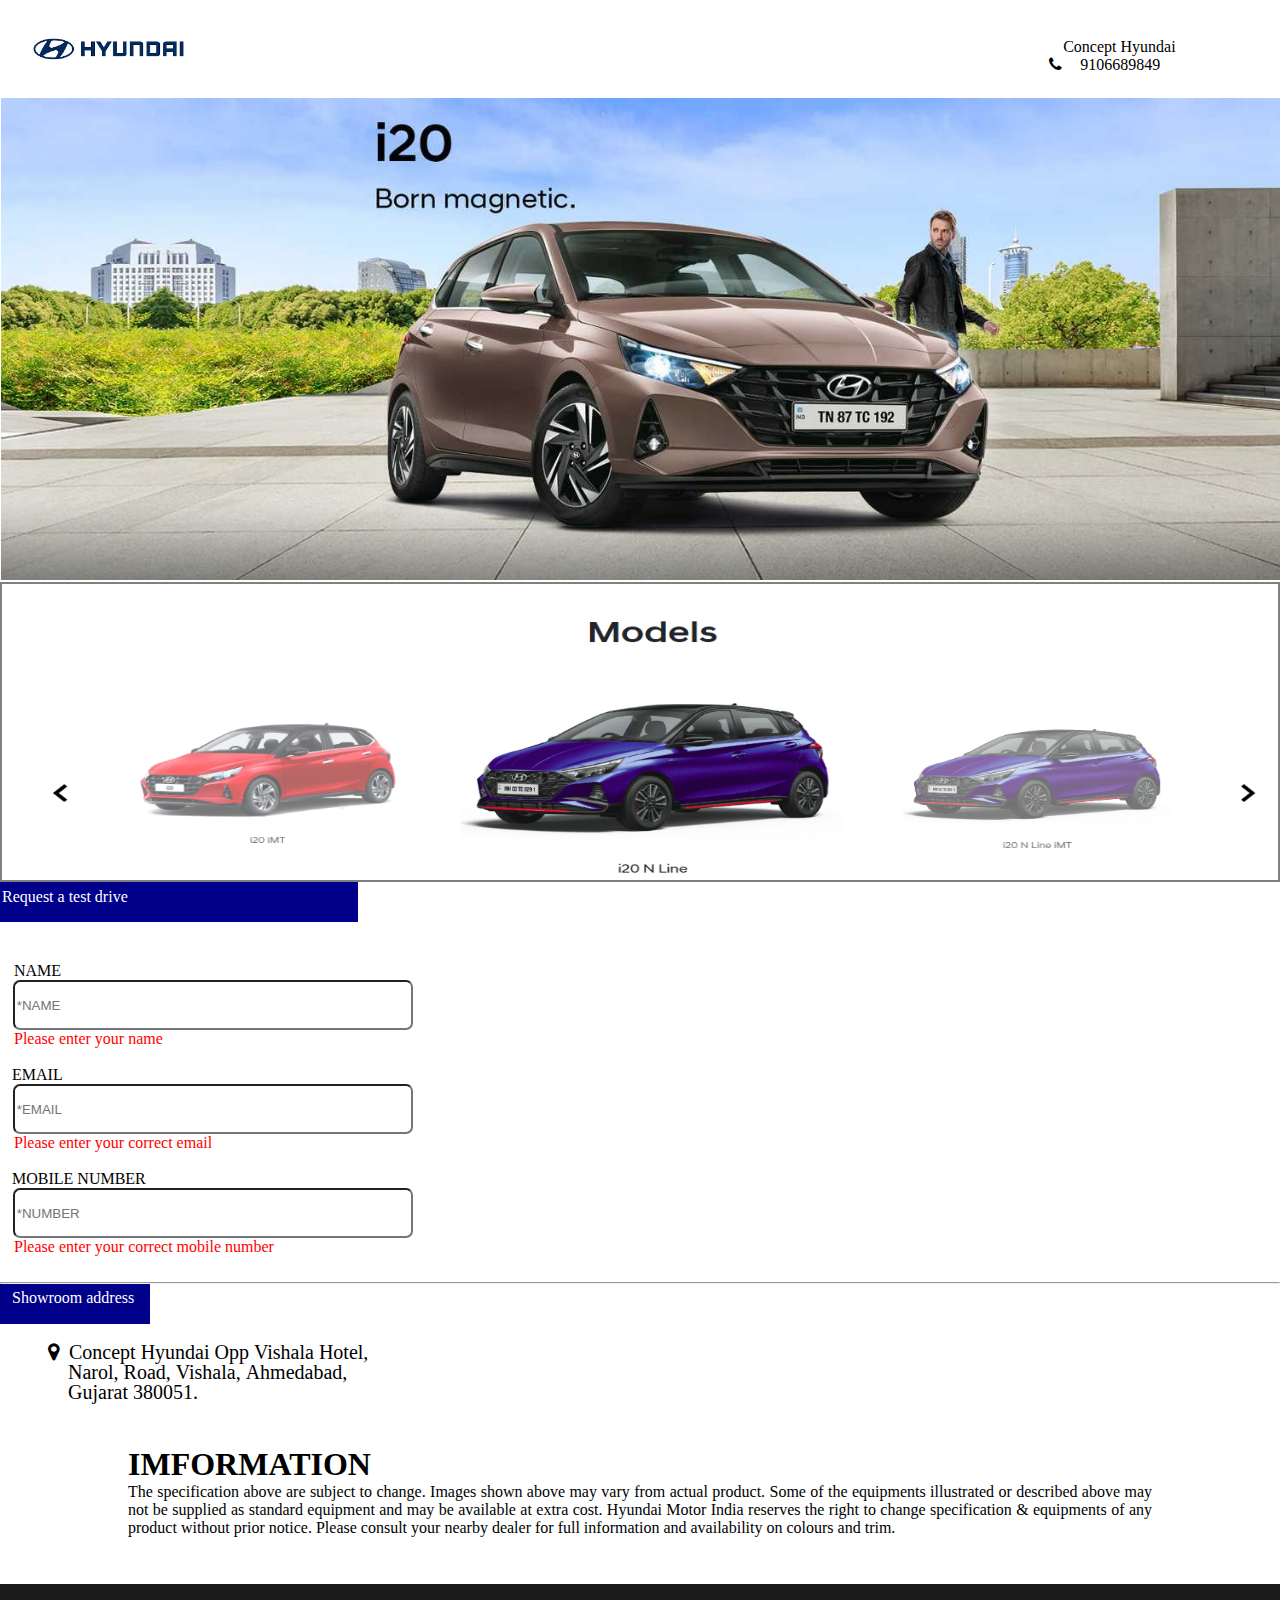
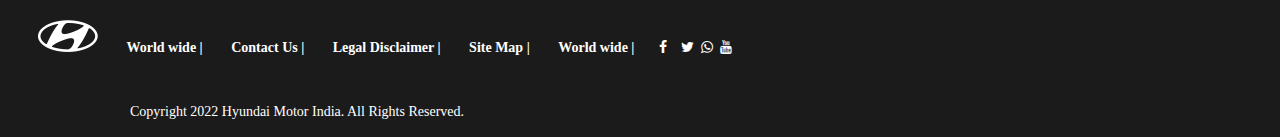
<file: hyundai/index.html>
<!DOCTYPE html>
<html lang="en">
<head>
    <meta charset="UTF-8">
    <meta http-equiv="X-UA-Compatible" content="IE=edge">
    <meta name="viewport" content="width=device-width, initial-scale=1.0">
    <title>Document</title>
    <link rel="stylesheet" href="css/style.css">
    <link rel="stylesheet" href="css/mobile.css">
     <link rel="stylesheet" href="css/laptop.css">
     <link rel="stylesheet" href="css/desktop.css">
    <link rel="stylesheet" href="https://cdnjs.cloudflare.com/ajax/libs/font-awesome/4.7.0/css/font-awesome.min.css">
</head>
<body>
    <!-- header -->

    <div class="main">
        <img src="assest/logo.jpg" alt="">

        <div class="call">
            <span>Concept Hyundai</span><br>
            <i class="fa fa-phone"></i>
            <span>9106689849</span>
        </div>
    </div> 
<!-- section -->
<div class="section">
    <img src="assest/content.jpg" alt="">
</div>
<!-- Content -->
<div class="content">   
    <img src="assest/models.png" alt="">
</div>

  <!-- test a ride -->
  <div class="testride">
  <div class="test">
    Request a test drive 
  </div>
    <div class="p1">
    <label for="">NAME</label>
    </div>
    <input type="text" name="name" class="from-control" placeholder="*NAME">
    <br>
    <span class="error namemsg" style="color: red;">Please
        enter your name</span><br><br>
        <label>&nbsp;&nbsp; EMAIL</label><br>
        <input type="email" name="email" class="" placeholder="*EMAIL"><br>
        <span class="error namemsg" style="color: red;">Please
            enter your correct email</span><br><br>
            <label>&nbsp;&nbsp; MOBILE NUMBER</label><br>
            <input type="number" name="email" class="" placeholder="*NUMBER">
             <br>
            <span class="error namemsg" style="color: red;">Please
                enter your correct mobile number</span><br><br>

  </div>
   <hr>
  
<!-- Form -->
<div class="forms">
    <div class="address">
        &nbsp;&nbsp;&nbsp;Showroom address
    </div>
    <br>
   
   
   <pre>
    <i class="fa fa-map-marker">  Concept Hyundai Opp Vishala Hotel,
    Narol, Road, Vishala, Ahmedabad, 
    Gujarat 380051.</i>
   </pre>
   <br>
   <h1>IMFORMATION</h1>
   <P>The specification above are subject to change. Images shown above may vary from actual product. Some of the equipments illustrated or described above may not be supplied as standard equipment and may be available at extra cost.  Hyundai Motor India reserves the right to change specification & equipments of any product without prior notice. Please consult your nearby dealer for full information and availability on colours and trim.</P>
   
   
</div>
<div class="footer">
    <img src="assest/footer_logo.webp" alt="">
   
          <b> World wide |</b>
           <b> Contact Us |</b>
           <b> Legal Disclaimer | </b>
            <b> Site Map | </b>
           <b> World wide | </b>
   &nbsp;&nbsp;&nbsp;&nbsp;&nbsp;
    <i class="fa fa-facebook"></i>&nbsp;&nbsp;<i class="fa fa-instagarm"></i>&nbsp;&nbsp;<i class="fa fa-twitter"></i>&nbsp;&nbsp;<i class="fa fa-whatsapp"></i>&nbsp;&nbsp;<i class="fa fa-youtube"></i>
 <br><br><br><br>
 &nbsp;&nbsp;&nbsp;&nbsp;&nbsp;&nbsp;&nbsp;&nbsp;&nbsp;&nbsp;&nbsp;&nbsp;&nbsp;&nbsp;&nbsp;&nbsp;&nbsp;&nbsp;&nbsp;&nbsp;&nbsp;&nbsp;&nbsp;&nbsp;&nbsp;&nbsp;&nbsp;&nbsp;&nbsp;
  Copyright 2022 Hyundai Motor India. All Rights Reserved.


</div>




</body>
</html>
</file>
<file: hyundai/css/style.css>
*
{
    margin: 0%;
    box-sizing: border-box;
}
.main
{
    height: 80px;
    width: 100%;
    background-color: white!important;
    display: flex;
}
.main img
{
    height: 80px;
    width: 20%;
}
.call
{
    height: 80px;
    width: 100%;
    padding-left: 76%;
    padding-top: 1%;
}
.section
{
    height: 500px;
    width: 100%;
}
.section img
{
    height: 500px;
    width: 100%;
    padding-left: 1px;
}
.content
{
    margin-top: 2px;
    height: 300px;
    width: 100%;
}
.content img
{
    height: 300px;
    width: 100%;
    border: 2px solid grey  ;
}
.forms
{
    height: 279px;
    background-color: white;
    width: 100%;
}
.address
{
    height: 40px;
    background-color:  darkblue!important;
    width: 150px;
    color: white;
    padding-top: 5px;
   
}
input
{
    margin-left: 1%;
    height: 50px;
    width: 400px;
    border-radius: 7px;
}
.testride
{
    width: 100%;
    height:400px;
}
.test
{
    background-color: darkblue;
    color: white;
    width: 13%;
    height: 40px;
    padding-top: 6px;
    padding-left: 2px;
}
.p1
{
   padding-top: 40px;
   padding-left: 14px;
}
.p1,span
{
  padding-left: 14px;
  
}
pre
{
    font-size: 20px;
}
.footer
{
    background-color: rgb(28,27,27);
    height: 190px;
    width: 100%;
}
.footer,img
{
    padding-left: 13px;
    padding-top: 18px;
}
.footer,b
{
color: white;
font-size: large;  
padding-left: 32px; 
   
}
</file>
<file: hyundai/css/mobile.css>
@media(max-width:480px)

*

{
    margin:0%;
    box-sizing:border-box;
}
.main
{
    height: 80px;
    width: 100%;
    background-color: white!important;
    display: flex;
}
.main img
{
    height: 80px;
    width: 20%;
}
.call
{
    height: 80px;
    width: 100%;
    padding-left: 51%;
    padding-top: 3%;
}
.section
{
    height: 500px;
    width: 100%;
}
.section img
{
    height: 500px;
    width: 100%;
    padding-left: 1px;
}
.content
{
    margin-top: 2px;
    height: 300px;
    width: 100%;
}
.content img
{
    height: 300px;
    width: 100%;
    border: 2px solid grey  ;
}
.forms
{
    height: 279px;
    background-color: white;
    width: 100%;
}
.address
{
    height: 40px;
    background-color:  darkblue!important;
    width: 150px;
    color: white;
    padding-top: 5px;
   
}
input
{
    margin-left: 1%;
    height: 50px;
    width: 400px;
    border-radius: 7px;
}
.testride
{
    width: 100%;
    height:400px;
}
.test
{
    background-color: darkblue;
    color: white;
    width: 28%;
    height: 40px;
    padding-top: 6px;
    padding-left: 2px;
}
.p1
{
   padding-top: 40px;
   padding-left: 14px;
}
.p1,span
{
  padding-left: 14px;
  
}
pre
{
    font-size: 20px;
}
.footer
{
    background-color: rgb(28,27,27);
    height: 153px;
    width: 100%;
    margin-top: 70px;
}
.footer,img
{
    padding-left: 13px;
    padding-top: 18px;
}
.footer,b
{
color: white;
font-size: 14px;  
padding-left: 25px; 
   
}
p,h1
{
    margin-left: 10%;
    margin-right: 10%;
    text-align: justify;
}
</file>
<file: hyundai/css/laptop.css>
@media(max-width:768px)

*
{
    margin: 0%;
    box-sizing: border-box;
}
.main
{
    height: 80px;
    width: 100%;
    background-color: white!important;
    display: flex;
}
.main img
{
    height: 80px;
    width: 20%;
}
.call
{
    height: 80px;
    width: 100%;
    padding-left: 62%;
    padding-top: 3%;
}
.section
{
    height: 500px;
    width: 100%;
}
.section img
{
    height: 500px;
    width: 100%;
    padding-left: 1px;
}
.content
{
    margin-top: 2px;
    height: 300px;
    width: 100%;
}
.content img
{
    height: 300px;
    width: 100%;
    border: 2px solid grey  ;
}
.forms
{
    height: 279px;
    background-color: white;
    width: 100%;
}
.address
{
    height: 40px;
    background-color:  darkblue!important;
    width: 150px;
    color: white;
    padding-top: 5px;
   
}
input
{
    margin-left: 1%;
    height: 50px;
    width: 400px;
    border-radius: 7px;
}
.testride
{
    width: 100%;
    height:400px;
}
.test
{
    background-color: darkblue;
    color: white;
    width: 28%;
    height: 40px;
    padding-top: 6px;
    padding-left: 2px;
}
.p1
{
   padding-top: 40px;
   padding-left: 14px;
}
.p1,span
{
  padding-left: 14px;
  
}
pre
{
    font-size: 20px;
}
.footer
{
    background-color: rgb(28,27,27);
    height: 153px;
    width: 100%;
    margin-top: 40px;
}
.footer,img
{
    padding-left: 13px;
    padding-top: 18px;
}
.footer,b
{
color: white;
font-size: 14px;  
padding-left: 25px; 
   
}
</file>
<file: hyundai/css/desktop.css>
@media(max-width:992px)

*
{
    margin: 0%;
    box-sizing: border-box;
}
.main
{
    height: 80px;
    width: 100%;
    background-color: white!important;
    display: flex;
}
.main img
{
    height: 80px;
    width: 20%;
}
.call
{
    height: 80px;
    width: 100%;
    padding-left: 66%;
    padding-top: 3%;
}
.section
{
    height: 500px;
    width: 100%;
}
.section img
{
    height: 500px;
    width: 100%;
    padding-left: 1px;
}
.content
{
    margin-top: 2px;
    height: 300px;
    width: 100%;
}
.content img
{
    height: 300px;
    width: 100%;
    border: 2px solid grey  ;
}
.forms
{
    height: 279px;
    background-color: white;
    width: 100%;
}
.address
{
    height: 40px;
    background-color:  darkblue!important;
    width: 150px;
    color: white;
    padding-top: 5px;
   
}
input
{
    margin-left: 1%;
    height: 50px;
    width: 400px;
    border-radius: 7px;
}
.testride
{
    width: 100%;
    height:400px;
}
.test
{
    background-color: darkblue;
    color: white;
    width: 28%;
    height: 40px;
    padding-top: 6px;
    padding-left: 2px;
}
.p1
{
   padding-top: 40px;
   padding-left: 14px;
}
.p1,span
{
  padding-left: 14px;
  
}
pre
{
    font-size: 20px;
}
.footer
{
    background-color: rgb(28,27,27);
    height: 153px;
    width: 100%;
    margin-top: 21px;
}
.footer,img
{
    padding-left: 13px;
    padding-top: 18px;
}
.footer,b
{
color: white;
font-size: 14px;  
padding-left: 25px; 
   
}
</file>
